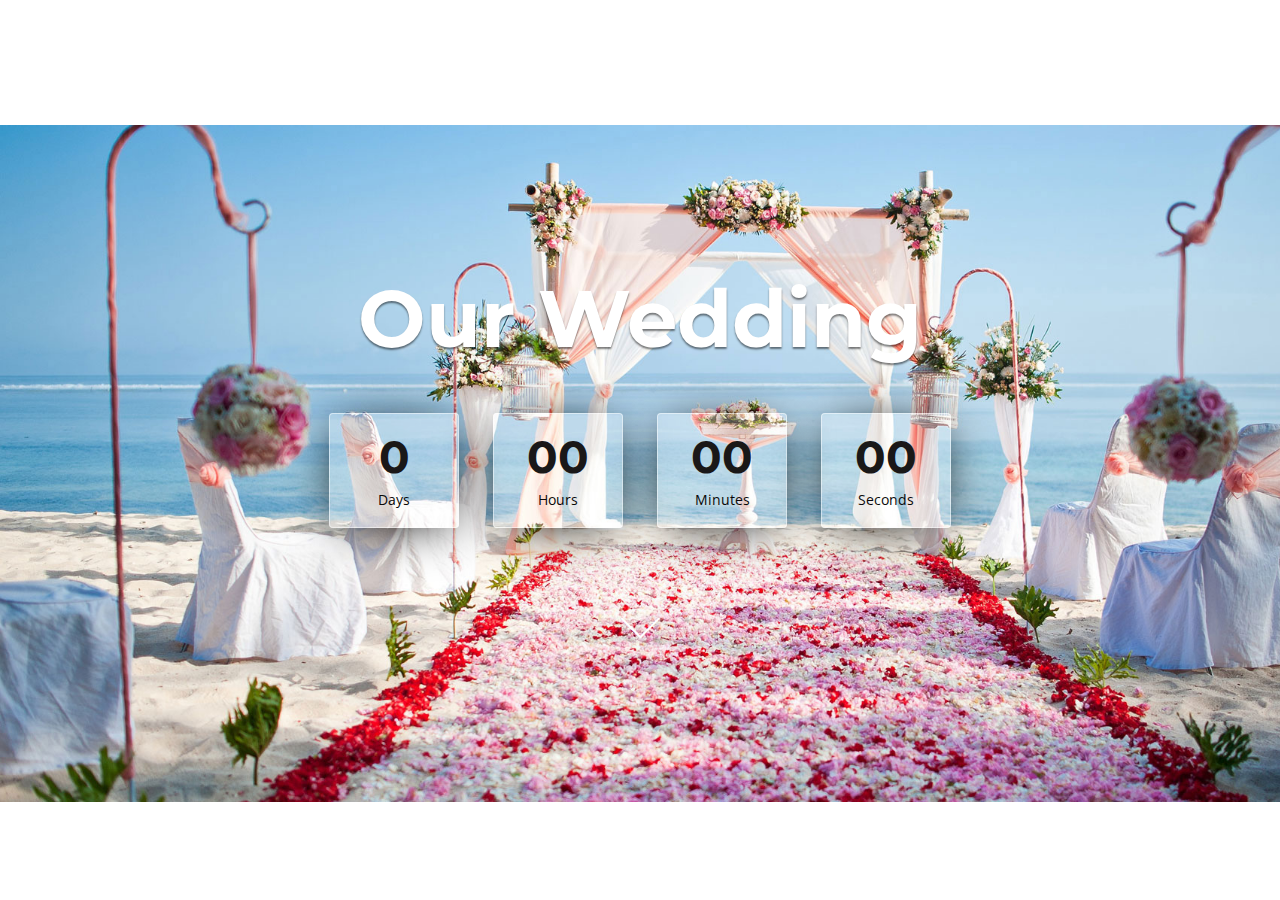
<file: home.html>
<!DOCTYPE html>
<html lang="en">
  <head>
    <!-- Required meta tags -->
    <meta charset="utf-8">
    <meta name="viewport" content="width=device-width, initial-scale=1, shrink-to-fit=no">

    <title>Wedding Iyus & Reni</title>

    <!-- Bootstrap CSS -->
    <link rel="stylesheet" type="text/css" href="assets/css/bootstrap.min.css" >
    <!-- Fonts -->
    <link rel="stylesheet" type="text/css" href="assets/fonts/line-icons.css">
    <!-- Slicknav -->
    <link rel="stylesheet" type="text/css" href="assets/css/slicknav.css">
    <!-- Off Canvas Menu -->
    <link rel="stylesheet" type="text/css" href="assets/css/menu_sideslide.css">
    <!-- Color Switcher -->
    <link rel="stylesheet" type="text/css" href="assets/css/vegas.min.css">
    <!-- Animate -->
    <link rel="stylesheet" type="text/css" href="assets/css/animate.css">
    <!-- Main Style -->
    <link rel="stylesheet" type="text/css" href="assets/css/main.css">
    <!-- Responsive Style -->
    <link rel="stylesheet" type="text/css" href="assets/css/responsive.css">

  </head>
  <body>
    <!-- Intro Section Start -->
    <section class="intro">
      <div class="container">
        <div class="row text-center">
          <div class="col-md-12 col-sm-12 col-xs-12">
            <div class="heading-count">
              <h2>Our Wedding</h2>
            </div>
          </div>
          <div class="col-md-12 col-sm-12 col-xs-12">
            <div class="row countdown justify-content-center">
              <div id="clock" class="time-count"></div>
            </div>
            <a href="index.html" class="target-scroll page-scroll"><i class="lni-chevron-down"></i></a>
          </div>
        </div>
      </div>
    </section>
    <!-- Intro Section End -->

    <div id="preloader">
      <div class="loader" id="loader-1"></div>
    </div>
    <!-- End Preloader -->
    <script src="assets/js/jquery-min.js"></script>
    <script src="assets/js/popper.min.js"></script>
    <script src="assets/js/bootstrap.min.js"></script>
    <script src="assets/js/vegas.min.js"></script>
    <script src="assets/js/jquery.countdown.min.js"></script>
    <script src="assets/js/menu.js"></script>
    <script src="assets/js/classie.js"></script>
    <script src="assets/js/scrolling-nav.js"></script>
    <script src="assets/js/jquery.nav.js"></script>
    <script src="assets/js/jquery.easing.min.js"></script>
    <script src="assets/js/wow.js"></script>
    <script src="assets/js/jquery.slicknav.js"></script>
    <script src="assets/js/main.js"></script>
    <script src="assets/js/form-validator.min.js"></script>
    <script src="assets/js/contact-form-script.min.js"></script>
    <script src="assets/js/map.js"></script>
      
  </body>
</html>
</file>
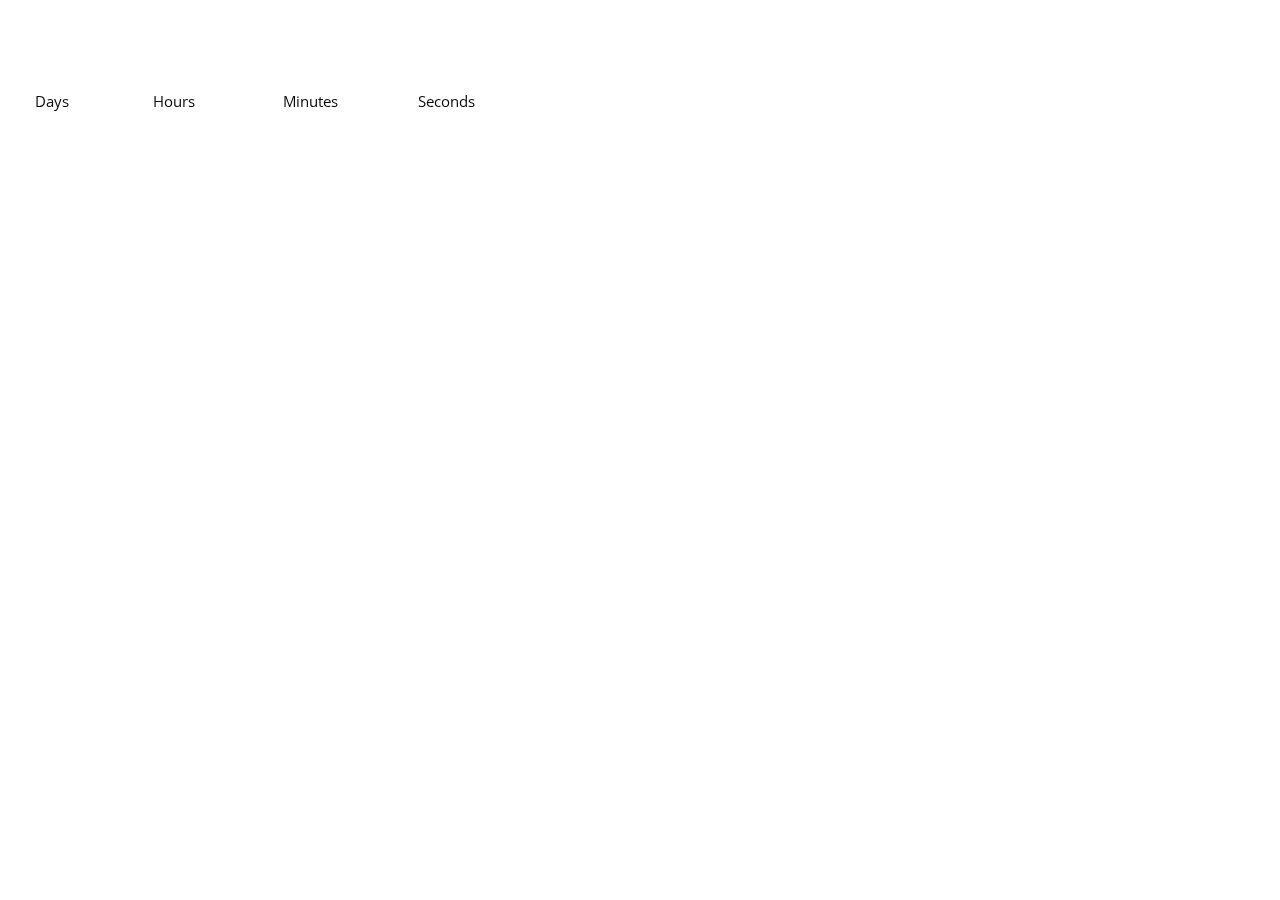
<file: test.html>
<!DOCTYPE html>
<html lang="en">
  <head>
    <!-- Required meta tags -->
    <meta charset="utf-8">
    <meta name="viewport" content="width=device-width, initial-scale=1, shrink-to-fit=no">

    <title>Wedding Iyus & Reni</title>

    <!-- Bootstrap CSS -->
    <link rel="stylesheet" type="text/css" href="assets/css/bootstrap.min.css" >
    <!-- Fonts -->
    <link rel="stylesheet" type="text/css" href="assets/fonts/line-icons.css">
    <!-- Slicknav -->
    <link rel="stylesheet" type="text/css" href="assets/css/slicknav.css">
    <!-- Off Canvas Menu -->
    <link rel="stylesheet" type="text/css" href="assets/css/menu_sideslide.css">
    <!-- Color Switcher -->
    <link rel="stylesheet" type="text/css" href="assets/css/vegas.min.css">
    <!-- Animate -->
    <link rel="stylesheet" type="text/css" href="assets/css/animate.css">
    <!-- Main Style -->
    <link rel="stylesheet" type="text/css" href="assets/css/main.css">
    <!-- Responsive Style -->
    <link rel="stylesheet" type="text/css" href="assets/css/responsive.css">

  </head>
  <body>
    <!-- Intro Section Start -->
    <div id="clock">
        
    </div>
    <script src="assets/js/jquery-min.js"></script>
    <script src="assets/js/popper.min.js"></script>
    <script src="assets/js/bootstrap.min.js"></script>
    <script src="assets/js/vegas.min.js"></script>
    <script src="assets/js/jquery.countdown.min.js"></script>
    <script src="assets/js/menu.js"></script>
    <script src="assets/js/classie.js"></script>
    <script src="assets/js/scrolling-nav.js"></script>
    <script src="assets/js/jquery.nav.js"></script>
    <script src="assets/js/jquery.easing.min.js"></script>
    <script src="assets/js/wow.js"></script>
    <script src="assets/js/jquery.slicknav.js"></script>
    <script src="assets/js/main.js"></script>
    <script src="assets/js/form-validator.min.js"></script>
    <script src="assets/js/contact-form-script.min.js"></script>
    <script src="assets/js/map.js"></script>
    <script type="text/javascript">
    <script src="/bower_components/jquery.countdown/dist/jquery.countdown.js"></script>
      
  </body>
</html>
</file>
<file: assets/css/menu_sideslide.css>
.menu-wrap a {
	color: #b8b7ad;
}

.menu-wrap a:hover,
.menu-wrap a:focus{
	color: #e92762;
}
.menu-wrap .navbar-nav li .active,
.menu-wrap .navbar-nav li .active:before{
	color: #e92762; 
	-webkit-transform: scale(1);
	transform: scale(1);
}
.content-wrap {
	overflow-y: scroll;
	-webkit-overflow-scrolling: touch;
}

.content {
	position: relative;
	background: #b4bad2;
}

.content::before {
	position: absolute;
	top: 0;
	left: 0;
	z-index: 10;
	width: 100%;
	height: 100%;
	background: rgba(0,0,0,0.3);
	content: '';
	opacity: 0;
	-webkit-transform: translate3d(100%,0,0);
	transform: translate3d(100%,0,0);
	-webkit-transition: opacity 0.4s, -webkit-transform 0s 0.4s;
	transition: opacity 0.4s, transform 0s 0.4s;
	-webkit-transition-timing-function: cubic-bezier(0.7,0,0.3,1);
	transition-timing-function: cubic-bezier(0.7,0,0.3,1);
}

/* Menu Button */
.menu-button {
	position: absolute;
	z-index: 1000;
	width: 60px;
	height: 42px;
	border: none;
	font-size: 30px;
	color: #fff;
	background: transparent;
	top: 15px;
	right: 0;
	line-height: 42px;
	outline: none;
	text-align: center;
}
button:focus{
	outline: none;
}
/* Close Button */
.close-button {
	width: 45px;
	height: 45px;
	position: absolute;
	left: -45px;
	top: 4px;
	overflow: hidden;
	cursor: pointer;
	font-size: 25px;
	border: none;
	background: #fff;
	color: #000;
	line-height: 48px;
	box-shadow: -1px 2px 3px 0px rgba(0, 0, 0, 0.16), 0 0px 0px 0px rgba(0, 0, 0, 0.12);
}

.logo-menu{
	padding: 15px 0;
}
.menu-bg .logo-menu{
	padding: 6px 0;
}
.menu-bg .menu-button{
	top: 5px;
	color: #333;
}

/* Menu */
.menu-wrap {
	position: fixed;
	z-index: 9999999;
	width: 260px;
	right: 0;
	height: 100%;
	background: #fff;
	padding: 2.5em 1.5em 0;
	font-size: 1.15em;
	-webkit-transform: translate3d(320px,0,0);
	transform: translate3d(320px,0,0);
	-webkit-transition: -webkit-transform 0.4s;
	transition: transform 0.4s;
	-webkit-transition-timing-function: cubic-bezier(0.7,0,0.3,1);
	transition-timing-function: cubic-bezier(0.7,0,0.3,1);
	box-shadow: 0 2px 5px 0 rgba(0, 0, 0, 0.16), 0 2px 10px 0 rgba(0, 0, 0, 0.12);
}

.menu, 
.menu-list {
	height: 100%;
}

.menu-list {
	-webkit-transform: translate3d(0,100%,0);
	transform: translate3d(0,100%,0);
}

.menu-list a {
	color: #333;
	display: block;
	padding: 0.8em;
	-webkit-transform: translate3d(0,500px,0);
	transform: translate3d(0,500px,0);
	position: relative;
}
.menu-wrap a:hover:before{
	-webkit-transform: scale(1);
	transform: scale(1);
}
.menu-list,
.menu-list a {	
	-webkit-transition: -webkit-transform 0s 0.4s;
	transition: transform 0s 0.4s;
	-webkit-transition-timing-function: cubic-bezier(0.7,0,0.3,1);
	transition-timing-function: cubic-bezier(0.7,0,0.3,1);
}

.menu-list a:nth-child(2) {
	-webkit-transform: translate3d(0,1000px,0);
	transform: translate3d(0,1000px,0);
}

.menu-list a:nth-child(3) {
	-webkit-transform: translate3d(0,1500px,0);
	transform: translate3d(0,1500px,0);
}

.menu-list a:nth-child(4) {
	-webkit-transform: translate3d(0,2000px,0);
	transform: translate3d(0,2000px,0);
}

.menu-list a:nth-child(5) {
	-webkit-transform: translate3d(0,2500px,0);
	transform: translate3d(0,2500px,0);
}

.menu-list a:nth-child(6) {
	-webkit-transform: translate3d(0,3000px,0);
	transform: translate3d(0,3000px,0);
}

.menu-list a span {
	margin-left: 10px;
	font-weight: 700;
}

/* Shown menu */
.show-menu .menu-wrap {
	-webkit-transform: translate3d(0,0,0);
	transform: translate3d(0,0,0);
	-webkit-transition: -webkit-transform 0.8s;
	transition: transform 0.8s;
	-webkit-transition-timing-function: cubic-bezier(0.7,0,0.3,1);
	transition-timing-function: cubic-bezier(0.7,0,0.3,1);
}

.show-menu .menu-list,
.show-menu .menu-list a {
	-webkit-transform: translate3d(0,0,0);
	transform: translate3d(0,0,0);
	-webkit-transition: -webkit-transform 0.8s;
	transition: transform 0.8s;
	-webkit-transition-timing-function: cubic-bezier(0.7,0,0.3,1);
	transition-timing-function: cubic-bezier(0.7,0,0.3,1);
}

.show-menu .menu-list a {
	-webkit-transition-duration: 0.9s;
	transition-duration: 0.9s;
}

.show-menu .content::before {
	opacity: 1;
	-webkit-transition: opacity 0.8s;
	transition: opacity 0.8s;
	-webkit-transition-timing-function: cubic-bezier(0.7,0,0.3,1);
	transition-timing-function: cubic-bezier(0.7,0,0.3,1);
	-webkit-transform: translate3d(0,0,0);
	transform: translate3d(0,0,0);
}
</file>
<file: assets/css/main.css>
/* Google Fonts */
@import url("https://fonts.googleapis.com/css?family=Montserrat:500,700|Open+Sans");
html {
  overflow-x: hidden;
}

body {
  background: #fff;
  font-size: 14px;
  font-weight: 400;
  font-family: 'Open Sans', sans-serif;
  -webkit-box-sizing: border-box;
  -moz-box-sizing: border-box;
  box-sizing: border-box;
  -webkit-font-smoothing: subpixel-antialiased;
  color: #333;
  line-height: 25px;
  -webkit-backface-visibility: hidden;
  backface-visibility: hidden;
  overflow-x: hidden;
}

h1, h2, h3, h4 {
  font-size: 36px;
  font-weight: 700;
  font-family: 'Montserrat', sans-serif;
}

a {
  -webkit-transition: all 0.2s linear;
  -moz-transition: all 0.2s linear;
  -o-transition: all 0.2s linear;
  transition: all 0.2s linear;
}

a:hover {
  text-decoration: none;
}

a a:focus {
  outline: none;
}

p {
  font-weight: 400;
  font-family: 'Open Sans', sans-serif;
  margin: 0px;
  font-size: 14px;
}

ul, ol {
  list-style: outside none none;
  margin: 0;
  padding: 0;
}

ul li, ol li {
  list-style: none;
}

.hero-heading {
  font-size: 40px;
  font-weight: 700;
  color: #fff;
  text-transform: capitalize;
  line-height: 70px;
  letter-spacing: 0.1rem;
}

.hero-sub-heading {
  font-size: 20px;
  font-weight: 400;
  color: #e6e6e6;
  line-height: 45px;
  letter-spacing: 0.1rem;
}

.section-titile-bg {
  display: inline;
  font-size: 115px;
  font-weight: 700;
  height: 100%;
  left: -173px;
  opacity: 0.1;
  position: absolute;
  top: -14px;
  width: 100%;
  text-align: center;
}

.section-title-header p {
  text: center;
  font-weight: 400;
  line-height: 26px;
  padding-bottom: 36px;
}

.section-title {
  font-size: 36px;
  color: #333;
  line-height: 52px;
  padding-bottom: 15px;
  font-weight: 700;
  text-align: center;
  position: relative;
  margin: 0;
}

.section-title:before {
  position: absolute;
  content: '';
  height: 1px;
  width: 45px;
  left: 50%;
  bottom: 10px;
  -webkit-transform: translateX(-50%);
  transform: translateX(-50%);
  background-color: #E91E63;
}

.section-info {
  font-size: 14px;
  text: center;
  font-weight: 400;
  line-height: 26px;
  padding-bottom: 20px;
  margin-bottom: 30px;
}

.subtitle {
  font-size: 15px;
  font-weight: 500;
  margin-bottom: 15px;
}

.btn {
  font-size: 14px;
  padding: 12px 20px;
  border-radius: 0px;
  cursor: pointer;
  font-weight: 400;
  color: #fff;
  text-transform: uppercase;
  -webkit-transition: all 0.2s linear;
  -moz-transition: all 0.2s linear;
  -o-transition: all 0.2s linear;
  transition: all 0.2s linear;
  display: inline-block;
}

.btn:focus,
.btn:active {
  box-shadow: none;
  outline: none;
  color: #fff;
}

.btn-common {
  background-color: #E91E63;
  position: relative;
  z-index: 1;
  border-radius: 4px;
}

.btn-common:hover {
  color: #fff;
  box-shadow: 0 6px 22px rgba(0, 0, 0, 0.1);
  transition: all .2s ease-in-out;
  -moz-transition: all .2s ease-in-out;
  -webkit-transition: all .2s ease-in-out;
}

.btn-border {
  color: #fff;
  background-color: transparent;
  border: 2px solid #fff;
  border-radius: 4px;
  padding: 10px 20px;
}

.btn-border:hover {
  color: #fff;
  background-color: rgba(255, 255, 255, 0.2);
}

.btn-lg {
  padding: 14px 33px;
  text-transform: uppercase;
  font-size: 16px;
}

button:focus {
  outline: none !important;
}

.close-button {
  color: #E91E63;
}

/* ScrollToTop */
a.back-to-top {
  display: none;
  position: fixed;
  bottom: 18px;
  right: 15px;
  text-decoration: none;
}

a.back-to-top i {
  display: block;
  font-size: 22px;
  width: 40px;
  height: 40px;
  line-height: 40px;
  color: #fff;
  background: #E91E63;
  border-radius: 2px;
  text-align: center;
  transition: all 0.2s ease-in-out;
  -moz-transition: all 0.2s ease-in-out;
  -webkit-transition: all 0.2s ease-in-out;
  -o-transition: all 0.2s ease-in-out;
  box-shadow: 0 0 4px rgba(0, 0, 0, 0.14), 0 4px 8px rgba(0, 0, 0, 0.28);
}

a.back-to-top:hover, a.back-to-top:focus {
  text-decoration: none;
}

/* Preloader */
#preloader {
  position: fixed;
  top: 0;
  left: 0;
  right: 0;
  bottom: 0;
  background-color: #fff;
  z-index: 9999999;
}

.loader {
  top: 50%;
  width: 50px;
  height: 50px;
  border-radius: 100%;
  position: relative;
  margin: 0 auto;
}

#loader-1:before, #loader-1:after {
  content: "";
  position: absolute;
  top: -10px;
  left: -10px;
  width: 100%;
  height: 100%;
  border-radius: 100%;
  border: 7px solid transparent;
  border-top-color: #E91E63;
}

#loader-1:before {
  z-index: 100;
  animation: spin 2s infinite;
}

#loader-1:after {
  border: 7px solid #fafafa;
}

@keyframes spin {
  0% {
    -webkit-transform: rotate(0deg);
    -ms-transform: rotate(0deg);
    -o-transform: rotate(0deg);
    transform: rotate(0deg);
  }
  100% {
    -webkit-transform: rotate(360deg);
    -ms-transform: rotate(360deg);
    -o-transform: rotate(360deg);
    transform: rotate(360deg);
  }
}

.section-padding {
  padding: 60px 0;
}

@-webkit-keyframes fadeIn {
  from {
    opacity: 0;
  }
  to {
    opacity: 1;
  }
}

@keyframes fadeIn {
  from {
    opacity: 0;
  }
  to {
    opacity: 1;
  }
}

.fadeIn {
  -webkit-animation-name: fadeIn;
  animation-name: fadeIn;
}

.navbar-brand {
  position: relative;
  padding: 0px;
}

.top-nav-collapse {
  background: #fff;
  z-index: 999999;
  top: 0px !important;
  min-height: 58px;
  box-shadow: 0px 3px 6px 3px rgba(0, 0, 0, 0.06);
  -webkit-animation-duration: 1s;
  animation-duration: 1s;
  -webkit-animation-fill-mode: both;
  animation-fill-mode: both;
  -webkit-animation-name: fadeInDown;
  animation-name: fadeInDown;
  background: #fff !important;
}

.top-nav-collapse .navbar-brand {
  top: 0px;
}

.top-nav-collapse .navbar-brand img {
  width: 65%;
}

.top-nav-collapse .navbar-nav .nav-link {
  color: #333 !important;
  margin-top: 0px !important;
  margin-bottom: 0px !important;
}

.top-nav-collapse .navbar-nav .nav-link:hover {
  cursor: pointer;
  color: #E91E63 !important;
}

.top-nav-collapse .navbar-nav li.active a.nav-link {
  color: #E91E63 !important;
}

.indigo {
  background: #fff;
}

.menu-bg {
  background: transparent;
}

.navbar-expand-lg .navbar-nav .nav-link i {
  font-size: 28px;
  color: #E91E63;
  vertical-align: middle;
  -webkit-transition: all 0.3s ease-in-out;
  -moz-transition: all 0.3s ease-in-out;
  transition: all 0.3s ease-in-out;
}

.navbar-expand-lg .navbar-nav .nav-link i:hover {
  color: #E91E63;
}

.navbar-expand-lg .navbar-nav .nav-link {
  color: #333;
  font-weight: 700;
  padding: 0 17px;
  margin-top: 15px;
  margin-bottom: 15px;
  line-height: 40px;
  text-transform: uppercase;
  cursor: pointer;
  background: transparent;
  -webkit-transition: all 0.3s ease-in-out;
  -moz-transition: all 0.3s ease-in-out;
  transition: all 0.3s ease-in-out;
}

.navbar-expand-lg .navbar-nav li a:hover,
.navbar-expand-lg .navbar-nav li .active > a,
.navbar-expand-lg .navbar-nav li a:focus {
  color: #E91E63;
  outline: none;
}

.navbar {
  padding: 0;
}

.navbar li.active a.nav-link {
  color: #E91E63;
}

.dropdown-toggle::after {
  display: none;
}

.dropdown-menu {
  margin: 0;
  padding: 0;
  display: none;
  position: absolute;
  z-index: 99;
  min-width: 210px;
  background-color: #fff;
  white-space: nowrap;
  border-radius: 4px;
  -webkit-box-shadow: 0 6px 12px rgba(0, 0, 0, 0.175);
  box-shadow: 0 6px 12px rgba(0, 0, 0, 0.175);
  animation: fadeIn 0.4s;
  -webkit-animation: fadeIn 0.4s;
  -moz-animation: fadeIn 0.4s;
  -o-animation: fadeIn 0.4s;
  -ms-animation: fadeIn 0.4s;
}

.dropdown-menu:before {
  content: "";
  display: inline-block;
  position: absolute;
  bottom: 100%;
  left: 20%;
  margin-left: -5px;
  border-right: 10px solid transparent;
  border-left: 10px solid transparent;
  border-bottom: 10px solid #fff;
}

.dropdown:hover .dropdown-menu {
  display: block;
  position: absolute;
  text-align: left;
  top: 100%;
  border: none;
  animation: fadeIn 0.4s;
  -webkit-animation: fadeIn 0.4s;
  -moz-animation: fadeIn 0.4s;
  -o-animation: fadeIn 0.4s;
  -ms-animation: fadeIn 0.4s;
}

.dropdown .dropdown-menu .dropdown-item {
  width: 100%;
  padding: 12px 20px;
  font-size: 14px;
  color: #333;
  border-bottom: 1px solid #f1f1f1;
  text-decoration: none;
  display: inline-block;
  float: left;
  clear: both;
  position: relative;
  outline: 0;
  transition: all 0.3s ease-in-out;
  -webkit-transition: all 0.3s ease-in-out;
  -moz-transition: all 0.3s ease-in-out;
  -o-transition: all 0.3s ease-in-out;
  -ms-transition: all 0.3s ease-in-out;
}

.dropdown .dropdown-menu .dropdown-item:last-child {
  border-bottom: none;
  border-bottom-left-radius: 4px;
  border-bottom-right-radius: 4px;
}

.dropdown .dropdown-menu .dropdown-item:first-child {
  border-top-left-radius: 4px;
  border-top-right-radius: 4px;
}

.dropdown .dropdown-item:focus,
.dropdown .dropdown-item:hover,
.dropdown .dropdown-item.active {
  color: #E91E63;
}

.dropdown-item.active, .dropdown-item:active {
  background: transparent;
}

.fadeInUpMenu {
  -webkit-animation-name: fadeInUpMenu;
  animation-name: fadeInUpMenu;
}

.slicknav_btn {
  border-color: #E91E63;
}

.slicknav_menu .slicknav_icon-bar {
  background: #E91E63;
}

/* only small tablets */
@media (min-width: 768px) and (max-width: 991px) {
  #nav-main li a.nav-link {
    padding-top: 18px;
  }
}

.navbar-toggler {
  display: none;
}

.mobile-menu {
  display: none;
}

.slicknav_menu {
  display: none;
}

@media screen and (max-width: 768px) {
  .navbar-header {
    width: 100%;
  }
  .navbar-brand {
    position: absolute;
    padding: 15px 15px;
    top: 0;
  }
  .navbar-brand img {
    width: 75%;
  }
  #mobile-menu {
    display: none;
  }
  .slicknav_menu {
    display: block;
  }
  .slicknav_nav .active a {
    background: #E91E63;
    color: #fff;
  }
  .slicknav_nav a:hover,
  .slicknav_nav a:focus,
  .slicknav_nav .active {
    color: #E91E63;
    outline: none;
    background: #f8f9fa;
  }
}

/* ==========================================================================
3. Hero Area
========================================================================== */
.intro {
  background: url(../img/hero-area2.jpg) no-repeat;
  background-size: cover;
  color: #fff;
  padding: 150px 0;
  overflow: hidden;
  position: relative;
  margin-top: 125px;
}

.intro .overlay {
  position: absolute;
  width: 100%;
  height: 100%;
  top: 0px;
  left: 0px;
  background: #0c0808;
  opacity: 0.4;
}

.intro .heading-count h2 {
  font-size: 80px;
  margin-bottom: 10px;
  text-shadow: 0 2px 2px rgba(0, 0, 0, 0.5);
}

.intro .target-scroll {
  margin-top: 40px;
  display: inline-block;
}

.intro .target-scroll i {
  color: #fff;
  font-size: 40px;
  -webkit-transition: all 0.2s linear;
  -moz-transition: all 0.2s linear;
  -o-transition: all 0.2s linear;
  transition: all 0.2s linear;
}

.intro .target-scroll i:hover {
  color: #ddd;
}

.intro .btn {
  margin: 10px;
}

/* Sponsors Area */
#sponsors {
  background: #f2f2f2;
}

#sponsors .spnsors-logo {
  display: inline-block;
  border: 1px solid #E8E8E8;
  box-shadow: 0 0 20px rgba(0, 0, 0, 0.2);
  -webkit-transition: all 300ms ease-in-out;
  transition: all 300ms ease-in-out;
}

/* ==========================================================================
   Countdown Style Start
   ========================================================================== */
.bg-wraper {
  position: fixed;
  top: 0;
  height: 100%;
  min-height: 700px;
  width: 100%;
}

.countdown-timer {
  color: #fff;
  position: absolute;
  margin: 0 auto;
  top: 28%;
  text-align: center;
  width: 100%;
}

.countdown-timer .heading-count {
  padding: 10px 68px;
  text-align: center;
}

.countdown-timer .heading-count h2 {
  font-size: 42px;
  color: #fff;
  line-height: 30px;
  margin-bottom: 15px;
}

.countdown-timer p {
  font-size: 14px;
  color: #fff;
  line-height: 22px;
}

.countdown-timer .button-group {
  margin-top: 30px;
}

.countdown-timer .btn {
  margin: 10px;
}

.time-count div {
  text-align: center;
}

.time-entry {
  display: inline-block;
  margin: 15px;
  padding: 20px;
  border-radius: 0px;
  text-align: center;
  font-weight: 400;
  color: rgb(10, 10, 10);
  font-size: 15px;
  line-height: 22px;
}

.time-entry span {
  font-size: 45px;
  font-family: 'Montserrat', sans-serif;
  line-height: 45px;
  font-weight: 700;
  display: block;
  color: #fff;
  margin-bottom: 10px;
}

.time-entry:first-child {
  border-left: none;
}

.countdown {
  width: 100%;
  margin: 25px auto;
  display: inline-block;
}

.countdown .time-count {
  padding: 0;
  position: relative;
  display: inline-block;
  text-align: center;
}

.countdown .time-count .time-entry {
  position: relative;
  display: inline-block;
  width: 130px;
  height: 115px;
  border-radius: 4px;
  font-size: 14px;
  text-align: center;
  background: rgba(255, 255, 255, 0.25);
  border: 1px solid rgba(255, 255, 255, 0.5);
  box-shadow: 0 5px 50px -10px #000;
}

.countdown .time-count .time-entry span {
  font-size: 45px;
  font-weight: 700;
  color: rgb(26, 24, 24);
  font-family: 'Montserrat', sans-serif;
  display: block;
  width: 100%;
}

.line-right {
  margin: 30px 0;
}

.line-right .time-count {
  position: relative;
  display: inline-block;
  text-align: center;
}

.line-right .time-count .time-entry {
  position: relative;
  display: inline-block;
  width: 130px;
  height: 115px;
  border-radius: 4px;
  font-size: 14px;
  text-align: center;
  background: #E91E63;
  box-shadow: 0 5px 50px -10px #fff;
}

.line-right .time-count .time-entry span {
  font-size: 45px;
  font-weight: 700;
  font-family: 'Montserrat', sans-serif;
  color: #fff;
  display: block;
  width: 100%;
}

.subscribe-form h4 {
  font-size: 18px;
  margin-bottom: 30px;
  font-weight: 500;
}

.subscribe-form .form-inline {
  position: relative;
}

.subscribe-form .form-inline .btn {
  position: absolute;
  right: 0;
  top: 0;
  text-transform: uppercase;
  font-size: 16px;
  border: 0;
  margin: 0;
  width: 200px;
  height: 55px;
  border-top-left-radius: 0;
  border-bottom-left-radius: 0;
}

.subscribe-form .form-control {
  -webkit-box-shadow: none;
  -moz-box-shadow: none;
  box-shadow: none;
  outline: 0;
  height: 55px;
  padding: 15px 25px;
  border-width: 1px;
  border-color: #fff;
  border-style: solid;
  -webkit-border-radius: 5px;
  -moz-border-radius: 5px;
  border-radius: 5px;
  width: 100%;
  color: #fff;
}

.social a {
  display: inline-block;
  color: #fff;
  margin-right: 5px;
  width: 35px;
  line-height: 35px;
  font-size: 20px;
  text-align: center;
  transition: all 0.3s ease-in-out 0s;
  -moz-transition: all 0.3s ease-in-out 0s;
  -webkit-transition: all 0.3s ease-in-out 0s;
  -o-transition: all 0.3s ease-in-out 0s;
}

.social .facebook:hover {
  color: #3B5998;
}

.social .twitter:hover {
  color: #00aced;
}

.social .instagram:hover {
  color: #fb3958;
}

.social .foursqare:hover {
  color: #25a0ca;
}

.social .google:hover {
  color: #d34836;
}

/* Services Item */
#services .icon {
  margin-bottom: 10px;
}

#services .icon i {
  width: 50px;
  height: 50px;
  display: inline-block;
  line-height: 50px;
  font-size: 20px;
  text-align: center;
  background: #E91E63;
  border: 1px solid #E91E63;
  color: #fff;
  border-radius: 50%;
  -webkit-transform: scale(1);
  -moz-transform: scale(1);
  -ms-transform: scale(1);
  -o-transform: scale(1);
  transform: scale(1);
  transition: all 0.3s ease-in-out 0s;
  -moz-transition: all 0.3s ease-in-out 0s;
  -webkit-transition: all 0.3s ease-in-out 0s;
  -o-transition: all 0.3s ease-in-out 0s;
}

#services .services-item {
  text-align: center;
  padding: 30px 0;
}

#services .services-item h3 {
  margin-bottom: 10px;
}

#services .services-item h3 a {
  color: #343434;
  font-weight: 700;
  font-size: 20px;
  text-align: center;
}

#services .services-item h3 a:hover {
  color: #E91E63;
}

.services-item:hover .icon i {
  background: transparent;
  -webkit-transform: scale(1.1);
  -moz-transform: scale(1.1);
  -ms-transform: scale(1.1);
  -o-transform: scale(1.1);
  transform: scale(1.1);
}

/* Team Item */
#team {
  background: #f2f2f2;
}

.team-item:hover {
  box-shadow: 0 25px 35px -12px rgba(0, 0, 0, 0.35);
}

.team-item {
  margin: 15px 0;
  border-radius: 4px;
  box-shadow: 0 25px 35px -20px rgba(0, 0, 0, 0.35);
  transition: all 0.3s ease-in-out 0s;
  -moz-transition: all 0.3s ease-in-out 0s;
  -webkit-transition: all 0.3s ease-in-out 0s;
  -o-transition: all 0.3s ease-in-out 0s;
}

.team-item .team-img {
  position: relative;
  cursor: pointer;
  overflow: hidden;
  border-radius: 4px;
}

.team-item .team-overlay {
  height: 100%;
  position: absolute;
  top: 0;
  background: rgba(0, 0, 0, 0.85);
  opacity: 0;
  width: 100%;
  border-radius: 8px;
  transition: all 0.3s ease-in-out 0s;
  -moz-transition: all 0.3s ease-in-out 0s;
  -webkit-transition: all 0.3s ease-in-out 0s;
  -o-transition: all 0.3s ease-in-out 0s;
}

.team-item .overlay-social-icon {
  color: #fff;
  top: 45%;
  position: absolute;
  display: table-cell;
  margin: 0 auto;
  width: 100%;
}

.team-item .overlay-social-icon .social-icons {
  padding-left: 0;
  -webkit-transform: translateY(-30px);
  -moz-transform: translateY(-30px);
  transform: translateY(-30px);
  transition: all 0.3s ease-in-out 0s;
  -moz-transition: all 0.3s ease-in-out 0s;
  -webkit-transition: all 0.3s ease-in-out 0s;
  -o-transition: all 0.3s ease-in-out 0s;
}

.team-item .overlay-social-icon .social-icons li {
  display: inline-block;
  margin: 0 4px;
}

.team-item .overlay-social-icon .social-icons li a {
  letter-spacing: 0px;
  outline: 0 !important;
}

.team-item .overlay-social-icon .social-icons li a i {
  font-size: 20px;
  color: #fff;
  width: 36px;
  height: 36px;
  background: #e92763;
  display: block;
  border-radius: 4px;
  line-height: 36px;
  transition: all 0.3s ease-in-out 0s;
  -moz-transition: all 0.3s ease-in-out 0s;
  -webkit-transition: all 0.3s ease-in-out 0s;
  -o-transition: all 0.3s ease-in-out 0s;
}

.team-item .overlay-social-icon .social-icons li a:hover .lni-facebook-filled {
  background: #3B5998;
}

.team-item .overlay-social-icon .social-icons li a:hover .lni-twitter-filled {
  background: #00aced;
}

.team-item .overlay-social-icon .social-icons li a:hover .lni-instagram-filled {
  background: #fb3958;
}

.team-item .info-text {
  padding: 15px 20px;
  background: #fff;
}

.team-item .info-text h3 {
  font-size: 16px;
  text-transform: uppercase;
  font-weight: 700;
  margin-bottom: 5px;
}

.team-item .info-text h3 a {
  color: #333;
}

.team-item .info-text h3 a:hover {
  color: #E91E63;
}

.team-item .info-text p {
  margin: 0;
  color: #888;
}

.team-item:hover .team-overlay {
  opacity: 1;
}

.team-item:hover .social-icons {
  -webkit-transform: translateY(0px);
  -moz-transform: translateY(0px);
  transform: translateY(0px);
}

/* Conact Home Page Section */
#conatiner-map {
  width: 100%;
  height: 530px;
}

.contact-right {
  padding-left: 5%;
}

.contact-right .contact-box {
  margin-bottom: 40px;
}

.contact-right .contact-box h4 {
  clear: both;
  color: #333;
  font-weight: 700;
  font-size: 18px;
  line-height: 22px;
  margin-bottom: 10px;
}

.contact-right .contact-box p {
  font-size: 15px;
  color: #888;
}

.contact-right .contact-box p a {
  color: #888;
}

.contact-right .contact-box p a:hover {
  color: #E91E63;
}

/* Subscribe Form */
.subscribe-inner {
  padding: 80px 0;
  box-shadow: 1px 3px 20px rgba(0, 0, 0, 0.2);
  text-align: center;
}

.subscribe-inner .subscribe-title {
  font-size: 36px;
  margin-bottom: 30px;
}

.subscribe-inner p {
  color: #888;
  margin-bottom: 30px;
}

.subscribe-inner .form-control {
  position: relative;
  background: #fff;
  border: 1px solid #f1f1f1;
  border-radius: 4px;
  box-shadow: none;
  color: #888999;
  height: 43px;
  padding: 0 52px;
  margin: 0;
  width: 67%;
  margin: 0 20px;
}

.subscribe-inner .form-control:focus {
  color: #333;
  background-color: #fff;
  border-color: #E91E63;
  outline: 0;
}

.subscribe-inner .form-inline {
  position: relative;
  margin-bottom: 30px;
  margin: 0 auto;
  width: 75%;
}

.subscribe-inner .icon-s {
  position: absolute;
  top: 13px;
  left: 36px;
}

.subscribe-inner .icon-s i {
  font-size: 20px;
}

/* Contact Forme */
#google-map-area {
  position: relative;
}

#google-map-area .container-fluid {
  padding-left: 0;
  padding-right: 0;
}

.text-danger {
  margin-top: 20px;
  font-size: 18px;
}

.heading {
  margin-bottom: 30px;
}

.form-control {
  display: block;
  width: 100%;
  line-height: 26px;
  margin-bottom: 30px;
  font-size: 14px;
  box-shadow: none;
  color: #333;
  background: #fafafa;
  border: 1px solid #ddd;
  padding: 12px 18px;
  border-radius: 0px;
  font-weight: 400;
  transition: all 500ms ease;
  -webkit-transition: all 500ms ease;
  -ms-transition: all 500ms ease;
  -o-transition: all 500ms ease;
}

.form-control:focus {
  border-color: #E91E63;
  outline: 0;
}

.pagination .page-item .page-link {
  margin: 3px;
  padding: 15px 20px;
  color: #E91E63;
  background: #fff;
}

.pagination .page-item .page-link:hover {
  background: #E91E63;
  color: #fff;
}

/* Footer Area Start */
.footer-area {
  background: #252525;
}

.footer-area .social-icon li {
  display: inline-block;
}

.footer-area .social-icon li a {
  color: #000;
  background: #fff;
  width: 35px;
  height: 35px;
  line-height: 40px;
  display: block;
  text-align: center;
  border-radius: 100%;
  font-size: 16px;
  margin: 15px 6px 12px 6px;
  transition: all 0.3s ease-in-out 0s;
  -moz-transition: all 0.3s ease-in-out 0s;
  -webkit-transition: all 0.3s ease-in-out 0s;
  -o-transition: all 0.3s ease-in-out 0s;
}

.footer-area .social-icon li a:hover {
  color: #fff;
}

.footer-area .social-icon li .facebook:hover {
  background: #3B5998;
}

.footer-area .social-icon li .twitter:hover {
  background: #00aced;
}

.footer-area .social-icon li .instagram:hover {
  background: #fb3958;
}

.footer-area .social-icon li .foursqare:hover {
  background: #25a0ca;
}

.footer-area .social-icon li .google:hover {
  background: #d34836;
}

.footer-area .social-icon li .spotify:hover {
  background: #1db954;
}

.footer-area .footer-text p {
  font-size: 14px;
  margin-top: 20px;
  color: #fff;
}

.footer-area .footer-text p a {
  color: #E91E63;
}

.footer-area .footer-text .nav-inline .nav-link {
  padding: 11px 7px;
  color: #888;
}

.footer-area .footer-text .nav-inline .nav-link:hover {
  color: #E91E63;
}

.footer-2 {
  background: #252525;
}

.footer-2 img {
  margin-top: -8px;
}

.footer-2 h3 {
  font-size: 20px;
  color: #fff;
  font-weight: 700;
  padding-bottom: 10px;
  letter-spacing: 0.5px;
}

.footer-2 p {
  font-size: 14px;
  color: #fff;
  line-height: 20px;
  margin: 0;
  padding-right: 50px;
}

.footer-2 ul li a {
  color: #fff;
  font-size: 13px;
  font-weight: 400;
}

.footer-2 ul li a:hover {
  color: #E91E63;
}

#copyright {
  background: #333;
}

#copyright p {
  line-height: 42px;
  color: #fff;
  margin: 0;
}

#copyright p a {
  color: #fff;
}

#copyright p a:hover {
  color: #E91E63;
}
</file>
<file: assets/css/responsive.css>
/* only small desktops */
@media (min-width: 992px) and (max-width: 1199px) {
  .countdown-timer .heading-count h2 {
    font-size: 36px;
  }
  #hero-area .contents .head-title {
    font-size: 40px;
  }
  .line-right .time-count .time-entry {
    width: 100px;
    height: 100px;
  }
  .line-right .time-count .time-entry span {
    font-size: 40px;
  }
  .countdown-timer {
    padding: 260px 0;
  }
}

/* tablets */
@media (max-width: 991px) {
  .section-title {
    position: relative;
    margin-bottom: 10px;
  }
}

/* only small tablets */
@media (min-width: 768px) and (max-width: 991px) {
  .section-title {
    font-size: 26px;
  }
  .intro .heading-count h2 {
    font-size: 30px;
  }
  .countdown-timer .heading-count h2 {
    font-size: 30px;
  }
  .countdown-timer .heading-count h2 {
    font-size: 25px;
  }
  .time-countdown .time-entry {
    width: 100px;
    height: 100px;
  }
  .time-countdown .time-entry span {
    font-size: 30px;
  }
}

/* mobile or only mobile */
@media (max-width: 767px) {
  .section-title {
    font-size: 26px;
    line-height: 36px;
  }
  .section-sub {
    font-size: 16px;
  }
  .intro .heading-count h2 {
    font-size: 26px;
  }
  .time-countdown .time-entry {
    width: 100px;
    height: 100px;
  }
  .time-countdown .time-entry span {
    font-size: 30px;
  }
  .time-countdown {
    margin-bottom: 30px;
  }
  .countdown-timer .heading-count {
    padding: 10px;
  }
  .countdown-timer .heading-count h2 {
    font-size: 26px;
  }
  .countdown-timer .heading-count h4 {
    font-size: 12px;
  }
  .subscribe-form .form-inline .btn {
    width: 125px;
  }
}

@media (min-width: 320px) and (max-width: 480px) {
  .time-countdown .time-entry {
    width: 100px;
    height: 100px;
  }
  .time-countdown .time-entry span {
    font-size: 30px;
  }
  .subscribe-form .form-inline .btn {
    width: 125px;
  }
  .btn {
    padding: 8px 10px;
    font-size: 12px;
  }
}
</file>
<file: assets/fonts/line-icons.css>
@font-face {
  font-family: 'LineIcons';
  src:  url('../fonts/LineIcons.eot?tc3uo0');
  src:  url('../fonts/LineIcons.eot?tc3uo0#iefix') format('embedded-opentype'),
    url('../fonts/LineIcons.ttf?tc3uo0') format('truetype'),
    url('../fonts/LineIcons.woff?tc3uo0') format('woff'),
    url('../fonts/LineIcons.svg?tc3uo0#LineIcons') format('svg');
  font-weight: normal;
  font-style: normal;
}

[class^="lni-"], [class*=" lni-"] {
  /* use !important to prevent issues with browser extensions that change fonts */
  font-family: 'LineIcons' !important;
  speak: none;
  font-style: normal;
  font-weight: normal;
  font-variant: normal;
  text-transform: none;
  line-height: 1;

  /* Better Font Rendering =========== */
  -webkit-font-smoothing: antialiased;
  -moz-osx-font-smoothing: grayscale;
}

.lni-image:before {
  content: "\e991";
}
.lni-linkedin-filled:before {
  content: "\e9ac";
}
.lni-add-files:before {
  content: "\e900";
}
.lni-agenda:before {
  content: "\e901";
}
.lni-alarm-clock:before {
  content: "\e902";
}
.lni-alarm:before {
  content: "\e903";
}
.lni-amazon:before {
  content: "\e904";
}
.lni-amex:before {
  content: "\e905";
}
.lni-anchor:before {
  content: "\e906";
}
.lni-android:before {
  content: "\e907";
}
.lni-angle-double-down:before {
  content: "\e908";
}
.lni-angle-double-left:before {
  content: "\e909";
}
.lni-angle-double-right:before {
  content: "\e90a";
}
.lni-angle-double-up:before {
  content: "\e90b";
}
.lni-apartment:before {
  content: "\e90c";
}
.lni-apple:before {
  content: "\e90d";
}
.lni-archive:before {
  content: "\e90e";
}
.lni-arrow-down-circle:before {
  content: "\e90f";
}
.lni-arrow-down:before {
  content: "\e910";
}
.lni-arrow-left-circle:before {
  content: "\e911";
}
.lni-arrow-left:before {
  content: "\e912";
}
.lni-arrow-right-circle:before {
  content: "\e913";
}
.lni-arrow-right:before {
  content: "\e914";
}
.lni-arrow-top-left:before {
  content: "\e915";
}
.lni-arrow-top-right:before {
  content: "\e916";
}
.lni-arrow-up-circle:before {
  content: "\e917";
}
.lni-arrow-up:before {
  content: "\e918";
}
.lni-arrows-horizontal:before {
  content: "\e919";
}
.lni-arrows-vertical:before {
  content: "\e91a";
}
.lni-ban:before {
  content: "\e91b";
}
.lni-bar-chart:before {
  content: "\e91c";
}
.lni-basketball:before {
  content: "\e91d";
}
.lni-behance:before {
  content: "\e91e";
}
.lni-bi-cycle:before {
  content: "\e91f";
}
.lni-bitbucket:before {
  content: "\e920";
}
.lni-bitcoin:before {
  content: "\e921";
}
.lni-blackboard:before {
  content: "\e922";
}
.lni-bluetooth:before {
  content: "\e923";
}
.lni-bold:before {
  content: "\e924";
}
.lni-bolt-alt:before {
  content: "\e925";
}
.lni-bolt:before {
  content: "\e926";
}
.lni-book:before {
  content: "\e927";
}
.lni-bookmark-alt:before {
  content: "\e928";
}
.lni-bookmark:before {
  content: "\e929";
}
.lni-briefcase:before {
  content: "\e92a";
}
.lni-brush-alt:before {
  content: "\e92b";
}
.lni-brush:before {
  content: "\e92c";
}
.lni-bubble:before {
  content: "\e92d";
}
.lni-bug:before {
  content: "\e92e";
}
.lni-bulb:before {
  content: "\e92f";
}
.lni-bullhorn:before {
  content: "\e930";
}
.lni-bus:before {
  content: "\e931";
}
.lni-calendar:before {
  content: "\e932";
}
.lni-camera:before {
  content: "\e933";
}
.lni-car:before {
  content: "\e934";
}
.lni-cart-full:before {
  content: "\e935";
}
.lni-cart:before {
  content: "\e936";
}
.lni-check-box:before {
  content: "\e937";
}
.lni-check-mark-circle:before {
  content: "\e938";
}
.lni-chevron-down-circle:before {
  content: "\e939";
}
.lni-chevron-down:before {
  content: "\e93a";
}
.lni-chevron-left-circle:before {
  content: "\e93b";
}
.lni-chevron-left:before {
  content: "\e93c";
}
.lni-chevron-right-circle:before {
  content: "\e93d";
}
.lni-chevron-right:before {
  content: "\e93e";
}
.lni-chevron-up-circle:before {
  content: "\e93f";
}
.lni-chevron-up:before {
  content: "\e940";
}
.lni-chrome:before {
  content: "\e941";
}
.lni-circle-minus:before {
  content: "\e942";
}
.lni-clipboard:before {
  content: "\e943";
}
.lni-close:before {
  content: "\e944";
}
.lni-cloud-check:before {
  content: "\e945";
}
.lni-cloud-download:before {
  content: "\e946";
}
.lni-cloud-sync:before {
  content: "\e947";
}
.lni-cloud-upload:before {
  content: "\e948";
}
.lni-cloud:before {
  content: "\e949";
}
.lni-code:before {
  content: "\e94a";
}
.lni-coffee-cup:before {
  content: "\e94b";
}
.lni-cog:before {
  content: "\e94c";
}
.lni-color-pallet:before {
  content: "\e94d";
}
.lni-comment-reply-alt:before {
  content: "\e94e";
}
.lni-comments-alt:before {
  content: "\e94f";
}
.lni-comments:before {
  content: "\e950";
}
.lni-construction:before {
  content: "\e951";
}
.lni-control-panel:before {
  content: "\e952";
}
.lni-crop:before {
  content: "\e953";
}
.lni-cross-circle:before {
  content: "\e954";
}
.lni-crown:before {
  content: "\e955";
}
.lni-css3:before {
  content: "\e956";
}
.lni-cup:before {
  content: "\e957";
}
.lni-cut:before {
  content: "\e958";
}
.lni-dashboard:before {
  content: "\e959";
}
.lni-database:before {
  content: "\e95a";
}
.lni-dinner:before {
  content: "\e95b";
}
.lni-direction-alt:before {
  content: "\e95c";
}
.lni-direction-ltr:before {
  content: "\e95d";
}
.lni-direction-rtl:before {
  content: "\e95e";
}
.lni-direction:before {
  content: "\e95f";
}
.lni-display:before {
  content: "\e960";
}
.lni-download:before {
  content: "\e961";
}
.lni-drop:before {
  content: "\e962";
}
.lni-dropbox:before {
  content: "\e963";
}
.lni-drupal:before {
  content: "\e964";
}
.lni-emoji-neutral:before {
  content: "\e965";
}
.lni-emoji-sad:before {
  content: "\e966";
}
.lni-emoji-smile:before {
  content: "\e967";
}
.lni-empty-file:before {
  content: "\e968";
}
.lni-enter:before {
  content: "\e969";
}
.lni-envelope:before {
  content: "\e96a";
}
.lni-eraser:before {
  content: "\e96b";
}
.lni-exit-down:before {
  content: "\e96c";
}
.lni-exit-up:before {
  content: "\e96d";
}
.lni-exit:before {
  content: "\e96e";
}
.lni-eye:before {
  content: "\e96f";
}
.lni-facebook-filled:before {
  content: "\e970";
}
.lni-facebook:before {
  content: "\e971";
}
.lni-files:before {
  content: "\e972";
}
.lni-film-play:before {
  content: "\e973";
}
.lni-firefox:before {
  content: "\e974";
}
.lni-flag-alt:before {
  content: "\e975";
}
.lni-flag-cubic:before {
  content: "\e976";
}
.lni-flag:before {
  content: "\e977";
}
.lni-folder:before {
  content: "\e978";
}
.lni-frame-contract:before {
  content: "\e979";
}
.lni-frame-expand:before {
  content: "\e97a";
}
.lni-full-screen:before {
  content: "\e97b";
}
.lni-funnel:before {
  content: "\e97c";
}
.lni-gallery:before {
  content: "\e97d";
}
.lni-game:before {
  content: "\e97e";
}
.lni-gift:before {
  content: "\e97f";
}
.lni-git:before {
  content: "\e980";
}
.lni-github:before {
  content: "\e981";
}
.lni-google-plus:before {
  content: "\e982";
}
.lni-graduation:before {
  content: "\e983";
}
.lni-grid-alt:before {
  content: "\e984";
}
.lni-grid:before {
  content: "\e985";
}
.lni-hammer:before {
  content: "\e986";
}
.lni-hand:before {
  content: "\e987";
}
.lni-harddrive:before {
  content: "\e988";
}
.lni-headphone-alt:before {
  content: "\e989";
}
.lni-headphone:before {
  content: "\e98a";
}
.lni-heart-filled:before {
  content: "\e98b";
}
.lni-heart-pulse:before {
  content: "\e98c";
}
.lni-heart:before {
  content: "\e98d";
}
.lni-help:before {
  content: "\e98e";
}
.lni-highlight-alt:before {
  content: "\e98f";
}
.lni-highlight:before {
  content: "\e990";
}
.lni-hobile:before {
  content: "\e992";
}
.lni-home:before {
  content: "\e993";
}
.lni-hourglass:before {
  content: "\e994";
}
.lni-html5:before {
  content: "\e995";
}
.lni-inbox:before {
  content: "\e996";
}
.lni-indent-decrease:before {
  content: "\e997";
}
.lni-indent-increase:before {
  content: "\e998";
}
.lni-Infinite:before {
  content: "\e999";
}
.lni-information:before {
  content: "\e99a";
}
.lni-instagram-filled:before {
  content: "\e99b";
}
.lni-instagram:before {
  content: "\e99c";
}
.lni-italic:before {
  content: "\e99d";
}
.lni-joomla:before {
  content: "\e99e";
}
.lni-key:before {
  content: "\e99f";
}
.lni-keyboard:before {
  content: "\e9a0";
}
.lni-laptop-phone:before {
  content: "\e9a1";
}
.lni-laptop:before {
  content: "\e9a2";
}
.lni-layers:before {
  content: "\e9a3";
}
.lni-layout:before {
  content: "\e9a4";
}
.lni-leaf:before {
  content: "\e9a5";
}
.lni-licencse:before {
  content: "\e9a6";
}
.lni-line-dashed:before {
  content: "\e9a7";
}
.lni-line-dotted:before {
  content: "\e9a8";
}
.lni-line-double:before {
  content: "\e9a9";
}
.lni-line-spacing:before {
  content: "\e9aa";
}
.lni-link:before {
  content: "\e9ab";
}
.lni-linkedin:before {
  content: "\e9ad";
}
.lni-list:before {
  content: "\e9ae";
}
.lni-lock:before {
  content: "\e9af";
}
.lni-magnet:before {
  content: "\e9b0";
}
.lni-magnifier:before {
  content: "\e9b1";
}
.lni-map-marker:before {
  content: "\e9b2";
}
.lni-map:before {
  content: "\e9b3";
}
.lni-mastercard:before {
  content: "\e9b4";
}
.lni-medall-alt:before {
  content: "\e9b5";
}
.lni-medall:before {
  content: "\e9b6";
}
.lni-medium:before {
  content: "\e9b7";
}
.lni-menu-circle:before {
  content: "\e9b8";
}
.lni-menu:before {
  content: "\e9b9";
}
.lni-mic:before {
  content: "\e9ba";
}
.lni-microphone:before {
  content: "\e9bb";
}
.lni-minus:before {
  content: "\e9bc";
}
.lni-mobile:before {
  content: "\e9bd";
}
.lni-more-alt:before {
  content: "\e9be";
}
.lni-more:before {
  content: "\e9bf";
}
.lni-mouse:before {
  content: "\e9c0";
}
.lni-move:before {
  content: "\e9c1";
}
.lni-music:before {
  content: "\e9c2";
}
.lni-notepad:before {
  content: "\e9c3";
}
.lni-package:before {
  content: "\e9c4";
}
.lni-page-break:before {
  content: "\e9c5";
}
.lni-paint-bucket:before {
  content: "\e9c6";
}
.lni-paint-roller:before {
  content: "\e9c7";
}
.lni-paperclip:before {
  content: "\e9c8";
}
.lni-paypal:before {
  content: "\e9c9";
}
.lni-pencil-alt:before {
  content: "\e9ca";
}
.lni-pencil:before {
  content: "\e9cb";
}
.lni-phone-handset:before {
  content: "\e9cc";
}
.lni-phone:before {
  content: "\e9cd";
}
.lni-pie-chart:before {
  content: "\e9ce";
}
.lni-pilcrow:before {
  content: "\e9cf";
}
.lni-pin-alt:before {
  content: "\e9d0";
}
.lni-pin-corner:before {
  content: "\e9d1";
}
.lni-pin:before {
  content: "\e9d2";
}
.lni-pinterest:before {
  content: "\e9d3";
}
.lni-playstore:before {
  content: "\e9d4";
}
.lni-plug:before {
  content: "\e9d5";
}
.lni-plus:before {
  content: "\e9d6";
}
.lni-pointer-down:before {
  content: "\e9d7";
}
.lni-pointer-left:before {
  content: "\e9d8";
}
.lni-pointer-right:before {
  content: "\e9d9";
}
.lni-pointer-up:before {
  content: "\e9da";
}
.lni-pointer:before {
  content: "\e9db";
}
.lni-power-switch:before {
  content: "\e9dc";
}
.lni-printer:before {
  content: "\e9dd";
}
.lni-pulse:before {
  content: "\e9de";
}
.lni-question-circle:before {
  content: "\e9df";
}
.lni-quora:before {
  content: "\e9e0";
}
.lni-reddit:before {
  content: "\e9e1";
}
.lni-reload:before {
  content: "\e9e2";
}
.lni-reply:before {
  content: "\e9e3";
}
.lni-rocket:before {
  content: "\e9e4";
}
.lni-rss-feed:before {
  content: "\e9e5";
}
.lni-ruler-alt:before {
  content: "\e9e6";
}
.lni-ruler-pencil:before {
  content: "\e9e7";
}
.lni-ruler:before {
  content: "\e9e8";
}
.lni-save-alt:before {
  content: "\e9e9";
}
.lni-save:before {
  content: "\e9ea";
}
.lni-search:before {
  content: "\e9eb";
}
.lni-select:before {
  content: "\e9ec";
}
.lni-share-alt:before {
  content: "\e9ed";
}
.lni-share:before {
  content: "\e9ee";
}
.lni-shield:before {
  content: "\e9ef";
}
.lni-shift-left:before {
  content: "\e9f0";
}
.lni-shift-right:before {
  content: "\e9f1";
}
.lni-shortcode:before {
  content: "\e9f2";
}
.lni-signal:before {
  content: "\e9f3";
}
.lni-slice:before {
  content: "\e9f4";
}
.lni-sort-alpha-asc:before {
  content: "\e9f5";
}
.lni-sort-amount-asc:before {
  content: "\e9f6";
}
.lni-soundcloud:before {
  content: "\e9f7";
}
.lni-spellcheck:before {
  content: "\e9f8";
}
.lni-spotify:before {
  content: "\e9f9";
}
.lni-spray:before {
  content: "\e9fa";
}
.lni-stamp:before {
  content: "\e9fb";
}
.lni-star-empty:before {
  content: "\e9fc";
}
.lni-star-filled:before {
  content: "\e9fd";
}
.lni-star-half:before {
  content: "\e9fe";
}
.lni-star:before {
  content: "\e9ff";
}
.lni-stats-down:before {
  content: "\ea00";
}
.lni-stats-up:before {
  content: "\ea01";
}
.lni-strikethrough:before {
  content: "\ea02";
}
.lni-stripe:before {
  content: "\ea03";
}
.lni-support:before {
  content: "\ea04";
}
.lni-tab:before {
  content: "\ea05";
}
.lni-tag:before {
  content: "\ea06";
}
.lni-target:before {
  content: "\ea07";
}
.lni-teabag:before {
  content: "\ea08";
}
.lni-text-align-right:before {
  content: "\ea09";
}
.lni-text-align-center:before {
  content: "\ea0a";
}
.lni-text-align-justify:before {
  content: "\ea0b";
}
.lni-text-align-left:before {
  content: "\ea0c";
}
.lni-text-format-remove:before {
  content: "\ea0d";
}
.lni-text-format:before {
  content: "\ea0e";
}
.lni-text-size:before {
  content: "\ea0f";
}
.lni-thought:before {
  content: "\ea10";
}
.lni-thumbs-down:before {
  content: "\ea11";
}
.lni-thumbs-up:before {
  content: "\ea12";
}
.lni-ticket-alt:before {
  content: "\ea13";
}
.lni-ticket:before {
  content: "\ea14";
}
.lni-timer:before {
  content: "\ea15";
}
.lni-train:before {
  content: "\ea16";
}
.lni-trash:before {
  content: "\ea17";
}
.lni-tshirt:before {
  content: "\ea18";
}
.lni-twitter-filled:before {
  content: "\ea19";
}
.lni-twitter:before {
  content: "\ea1a";
}
.lni-underline:before {
  content: "\ea1b";
}
.lni-unlink:before {
  content: "\ea1c";
}
.lni-unlock:before {
  content: "\ea1d";
}
.lni-upload:before {
  content: "\ea1e";
}
.lni-user:before {
  content: "\ea1f";
}
.lni-users:before {
  content: "\ea20";
}
.lni-vector:before {
  content: "\ea21";
}
.lni-video:before {
  content: "\ea22";
}
.lni-visa:before {
  content: "\ea23";
}
.lni-volume-high:before {
  content: "\ea24";
}
.lni-volume-low:before {
  content: "\ea25";
}
.lni-volume-medium:before {
  content: "\ea26";
}
.lni-volume-mute:before {
  content: "\ea27";
}
.lni-wallet:before {
  content: "\ea28";
}
.lni-warning:before {
  content: "\ea29";
}
.lni-wheelchair:before {
  content: "\ea2a";
}
.lni-wordpress-filled:before {
  content: "\ea2b";
}
.lni-wordpress:before {
  content: "\ea2c";
}
.lni-world-alt:before {
  content: "\ea2d";
}
.lni-world:before {
  content: "\ea2e";
}
.lni-write:before {
  content: "\ea2f";
}
.lni-zip:before {
  content: "\ea30";
}
.lni-zoom-in:before {
  content: "\ea31";
}
.lni-zoom-out:before {
  content: "\ea32";
}
</file>
<file: assets/css/vegas.min.css>
.vegas-overlay,.vegas-slide,.vegas-slide-inner,.vegas-timer,.vegas-wrapper{position:absolute;top:0;left:0;bottom:0;right:0;overflow:hidden;border:none;padding:0;margin:0}.vegas-overlay{opacity:.5;background:url(overlays/02.png) center center}.vegas-timer{top:auto;bottom:0;height:2px}.vegas-timer-progress{width:0;height:100%;background:#fff;-webkit-transition:width ease-out;transition:width ease-out}.vegas-timer-running .vegas-timer-progress{width:100%}.vegas-slide,.vegas-slide-inner{margin:0;padding:0;background:center center no-repeat;-webkit-transform:translateZ(0);transform:translateZ(0);will-change:transform,opacity}body .vegas-container{overflow:hidden!important;position:relative}.vegas-video{min-width:100%;min-height:100%;width:auto;height:auto}body.vegas-container{overflow:auto;position:static;z-index:-2}body.vegas-container>.vegas-overlay,body.vegas-container>.vegas-slide,body.vegas-container>.vegas-timer{position:fixed;z-index:-1}:root body.vegas-container>.vegas-overlay,:root body.vegas-container>.vegas-slide,_::full-page-media,_:future{bottom:-76px}.vegas-transition-blur,.vegas-transition-blur2{opacity:0;-webkit-filter:blur(32px);filter:blur(32px)}.vegas-transition-blur-in,.vegas-transition-blur2-in{opacity:1;-webkit-filter:blur(0);filter:blur(0)}.vegas-transition-blur2-out{opacity:0}.vegas-transition-burn,.vegas-transition-burn2{opacity:0;-webkit-filter:contrast(1000%) saturate(1000%);filter:contrast(1000%) saturate(1000%)}.vegas-transition-burn-in,.vegas-transition-burn2-in{opacity:1;-webkit-filter:contrast(100%) saturate(100%);filter:contrast(100%) saturate(100%)}.vegas-transition-burn2-out{opacity:0;-webkit-filter:contrast(1000%) saturate(1000%);filter:contrast(1000%) saturate(1000%)}.vegas-transition-fade,.vegas-transition-fade2{opacity:0}.vegas-transition-fade-in,.vegas-transition-fade2-in{opacity:1}.vegas-transition-fade2-out{opacity:0}.vegas-transition-flash,.vegas-transition-flash2{opacity:0;-webkit-filter:brightness(25);filter:brightness(25)}.vegas-transition-flash-in,.vegas-transition-flash2-in{opacity:1;-webkit-filter:brightness(1);filter:brightness(1)}.vegas-transition-flash2-out{opacity:0;-webkit-filter:brightness(25);filter:brightness(25)}.vegas-transition-negative,.vegas-transition-negative2{opacity:0;-webkit-filter:invert(100%);filter:invert(100%)}.vegas-transition-negative-in,.vegas-transition-negative2-in{opacity:1;-webkit-filter:invert(0);filter:invert(0)}.vegas-transition-negative2-out{opacity:0;-webkit-filter:invert(100%);filter:invert(100%)}.vegas-transition-slideDown,.vegas-transition-slideDown2{-webkit-transform:translateY(-100%);transform:translateY(-100%)}.vegas-transition-slideDown-in,.vegas-transition-slideDown2-in{-webkit-transform:translateY(0);transform:translateY(0)}.vegas-transition-slideDown2-out{-webkit-transform:translateY(100%);transform:translateY(100%)}.vegas-transition-slideLeft,.vegas-transition-slideLeft2{-webkit-transform:translateX(100%);transform:translateX(100%)}.vegas-transition-slideLeft-in,.vegas-transition-slideLeft2-in{-webkit-transform:translateX(0);transform:translateX(0)}.vegas-transition-slideLeft2-out,.vegas-transition-slideRight,.vegas-transition-slideRight2{-webkit-transform:translateX(-100%);transform:translateX(-100%)}.vegas-transition-slideRight-in,.vegas-transition-slideRight2-in{-webkit-transform:translateX(0);transform:translateX(0)}.vegas-transition-slideRight2-out{-webkit-transform:translateX(100%);transform:translateX(100%)}.vegas-transition-slideUp,.vegas-transition-slideUp2{-webkit-transform:translateY(100%);transform:translateY(100%)}.vegas-transition-slideUp-in,.vegas-transition-slideUp2-in{-webkit-transform:translateY(0);transform:translateY(0)}.vegas-transition-slideUp2-out{-webkit-transform:translateY(-100%);transform:translateY(-100%)}.vegas-transition-swirlLeft,.vegas-transition-swirlLeft2{-webkit-transform:scale(2) rotate(35deg);transform:scale(2) rotate(35deg);opacity:0}.vegas-transition-swirlLeft-in,.vegas-transition-swirlLeft2-in{-webkit-transform:scale(1) rotate(0);transform:scale(1) rotate(0);opacity:1}.vegas-transition-swirlLeft2-out,.vegas-transition-swirlRight,.vegas-transition-swirlRight2{-webkit-transform:scale(2) rotate(-35deg);transform:scale(2) rotate(-35deg);opacity:0}.vegas-transition-swirlRight-in,.vegas-transition-swirlRight2-in{-webkit-transform:scale(1) rotate(0);transform:scale(1) rotate(0);opacity:1}.vegas-transition-swirlRight2-out{-webkit-transform:scale(2) rotate(35deg);transform:scale(2) rotate(35deg);opacity:0}.vegas-transition-zoomIn,.vegas-transition-zoomIn2{-webkit-transform:scale(0);transform:scale(0);opacity:0}.vegas-transition-zoomIn-in,.vegas-transition-zoomIn2-in{-webkit-transform:scale(1);transform:scale(1);opacity:1}.vegas-transition-zoomIn2-out,.vegas-transition-zoomOut,.vegas-transition-zoomOut2{-webkit-transform:scale(2);transform:scale(2);opacity:0}.vegas-transition-zoomOut-in,.vegas-transition-zoomOut2-in{-webkit-transform:scale(1);transform:scale(1);opacity:1}.vegas-transition-zoomOut2-out{-webkit-transform:scale(0);transform:scale(0);opacity:0}.vegas-animation-kenburns{-webkit-animation:kenburns ease-out;animation:kenburns ease-out}@-webkit-keyframes kenburns{0%{-webkit-transform:scale(1.5);transform:scale(1.5)}100%{-webkit-transform:scale(1);transform:scale(1)}}@keyframes kenburns{0%{-webkit-transform:scale(1.5);transform:scale(1.5)}100%{-webkit-transform:scale(1);transform:scale(1)}}.vegas-animation-kenburnsDownLeft{-webkit-animation:kenburnsDownLeft ease-out;animation:kenburnsDownLeft ease-out}@-webkit-keyframes kenburnsDownLeft{0%{-webkit-transform:scale(1.5) translate(10%,-10%);transform:scale(1.5) translate(10%,-10%)}100%{-webkit-transform:scale(1) translate(0,0);transform:scale(1) translate(0,0)}}@keyframes kenburnsDownLeft{0%{-webkit-transform:scale(1.5) translate(10%,-10%);transform:scale(1.5) translate(10%,-10%)}100%{-webkit-transform:scale(1) translate(0,0);transform:scale(1) translate(0,0)}}.vegas-animation-kenburnsDownRight{-webkit-animation:kenburnsDownRight ease-out;animation:kenburnsDownRight ease-out}@-webkit-keyframes kenburnsDownRight{0%{-webkit-transform:scale(1.5) translate(-10%,-10%);transform:scale(1.5) translate(-10%,-10%)}100%{-webkit-transform:scale(1) translate(0,0);transform:scale(1) translate(0,0)}}@keyframes kenburnsDownRight{0%{-webkit-transform:scale(1.5) translate(-10%,-10%);transform:scale(1.5) translate(-10%,-10%)}100%{-webkit-transform:scale(1) translate(0,0);transform:scale(1) translate(0,0)}}.vegas-animation-kenburnsDown{-webkit-animation:kenburnsDown ease-out;animation:kenburnsDown ease-out}@-webkit-keyframes kenburnsDown{0%{-webkit-transform:scale(1.5) translate(0,-10%);transform:scale(1.5) translate(0,-10%)}100%{-webkit-transform:scale(1) translate(0,0);transform:scale(1) translate(0,0)}}@keyframes kenburnsDown{0%{-webkit-transform:scale(1.5) translate(0,-10%);transform:scale(1.5) translate(0,-10%)}100%{-webkit-transform:scale(1) translate(0,0);transform:scale(1) translate(0,0)}}.vegas-animation-kenburnsLeft{-webkit-animation:kenburnsLeft ease-out;animation:kenburnsLeft ease-out}@-webkit-keyframes kenburnsLeft{0%{-webkit-transform:scale(1.5) translate(10%,0);transform:scale(1.5) translate(10%,0)}100%{-webkit-transform:scale(1) translate(0,0);transform:scale(1) translate(0,0)}}@keyframes kenburnsLeft{0%{-webkit-transform:scale(1.5) translate(10%,0);transform:scale(1.5) translate(10%,0)}100%{-webkit-transform:scale(1) translate(0,0);transform:scale(1) translate(0,0)}}.vegas-animation-kenburnsRight{-webkit-animation:kenburnsRight ease-out;animation:kenburnsRight ease-out}@-webkit-keyframes kenburnsRight{0%{-webkit-transform:scale(1.5) translate(-10%,0);transform:scale(1.5) translate(-10%,0)}100%{-webkit-transform:scale(1) translate(0,0);transform:scale(1) translate(0,0)}}@keyframes kenburnsRight{0%{-webkit-transform:scale(1.5) translate(-10%,0);transform:scale(1.5) translate(-10%,0)}100%{-webkit-transform:scale(1) translate(0,0);transform:scale(1) translate(0,0)}}.vegas-animation-kenburnsUpLeft{-webkit-animation:kenburnsUpLeft ease-out;animation:kenburnsUpLeft ease-out}@-webkit-keyframes kenburnsUpLeft{0%{-webkit-transform:scale(1.5) translate(10%,10%);transform:scale(1.5) translate(10%,10%)}100%{-webkit-transform:scale(1) translate(0,0);transform:scale(1) translate(0,0)}}@keyframes kenburnsUpLeft{0%{-webkit-transform:scale(1.5) translate(10%,10%);transform:scale(1.5) translate(10%,10%)}100%{-webkit-transform:scale(1) translate(0,0);transform:scale(1) translate(0,0)}}.vegas-animation-kenburnsUpRight{-webkit-animation:kenburnsUpRight ease-out;animation:kenburnsUpRight ease-out}@-webkit-keyframes kenburnsUpRight{0%{-webkit-transform:scale(1.5) translate(-10%,10%);transform:scale(1.5) translate(-10%,10%)}100%{-webkit-transform:scale(1) translate(0,0);transform:scale(1) translate(0,0)}}@keyframes kenburnsUpRight{0%{-webkit-transform:scale(1.5) translate(-10%,10%);transform:scale(1.5) translate(-10%,10%)}100%{-webkit-transform:scale(1) translate(0,0);transform:scale(1) translate(0,0)}}.vegas-animation-kenburnsUp{-webkit-animation:kenburnsUp ease-out;animation:kenburnsUp ease-out}@-webkit-keyframes kenburnsUp{0%{-webkit-transform:scale(1.5) translate(0,10%);transform:scale(1.5) translate(0,10%)}100%{-webkit-transform:scale(1) translate(0,0);transform:scale(1) translate(0,0)}}@keyframes kenburnsUp{0%{-webkit-transform:scale(1.5) translate(0,10%);transform:scale(1.5) translate(0,10%)}100%{-webkit-transform:scale(1) translate(0,0);transform:scale(1) translate(0,0)}}
/*# sourceMappingURL=vegas.min.css.map */
</file>
